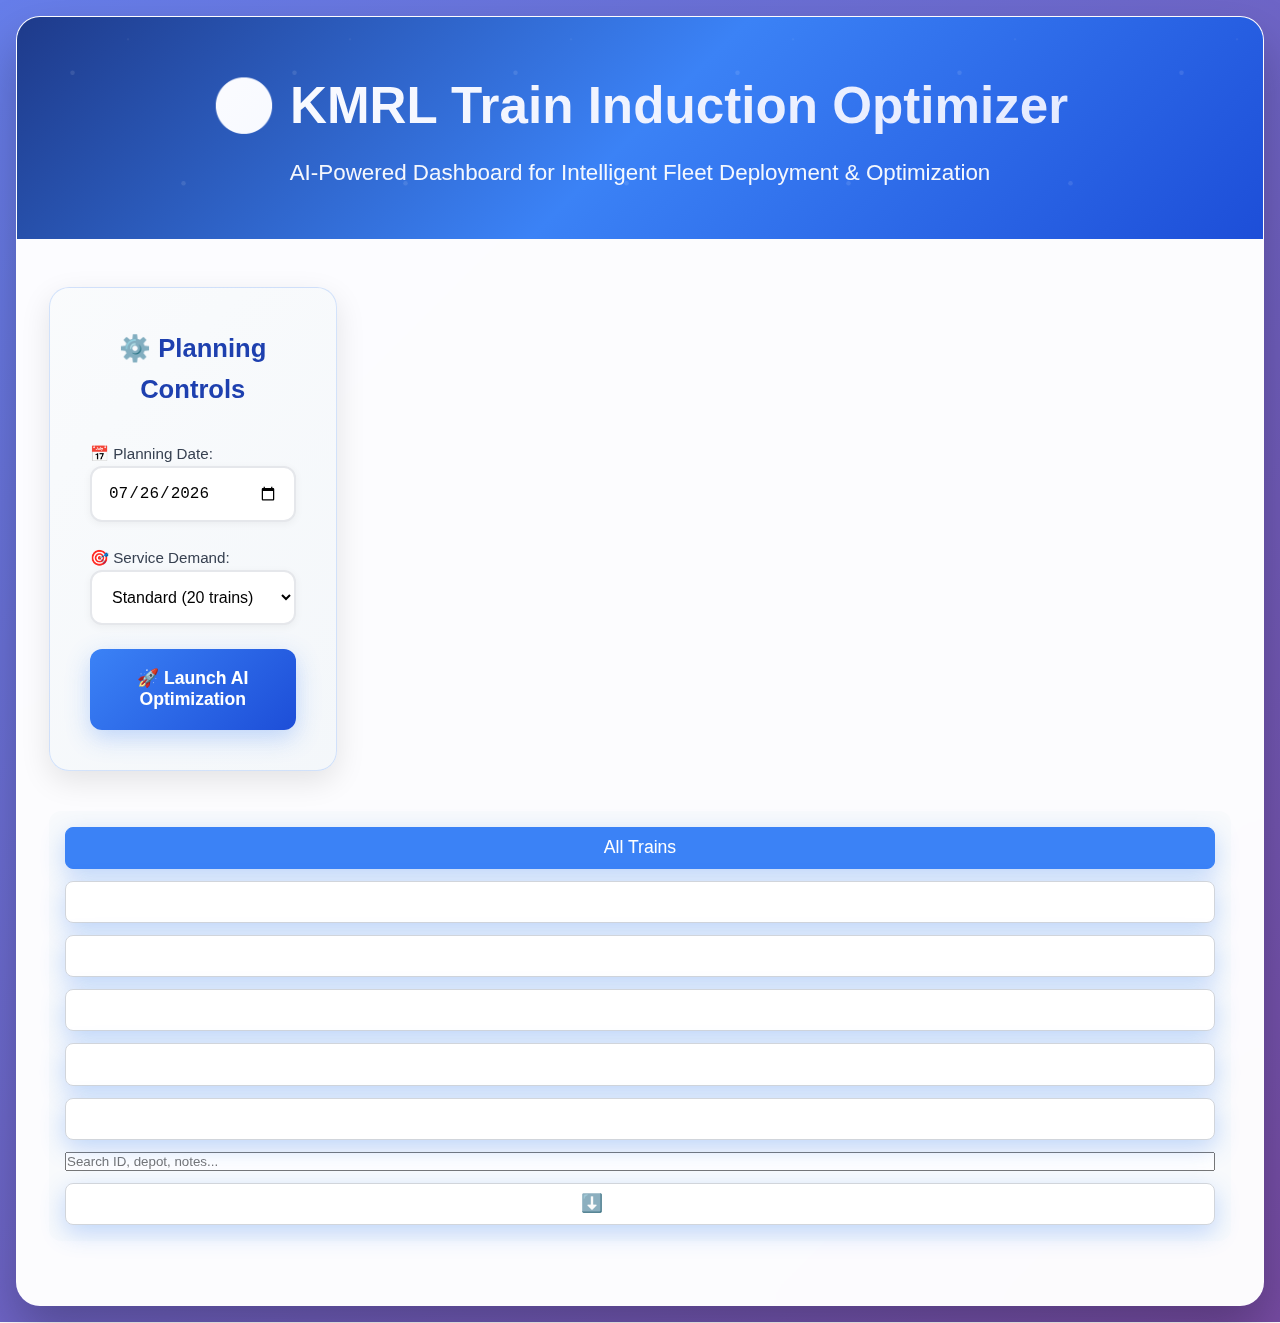
<file: Dashboard.html>
<!DOCTYPE html>
<html lang="en">
<head>
    <meta charset="UTF-8">
    <meta name="viewport" content="width=device-width, initial-scale=1.0">
    <title>KMRL Train Induction Optimization Dashboard</title>
    <style>
        * { box-sizing: border-box; margin: 0; padding: 0; }
        body {
            font-family: -apple-system, BlinkMacSystemFont, 'Segoe UI', Roboto, sans-serif;
            line-height: 1.6;
            color: #2d3748;
            background: linear-gradient(135deg, #667eea 0%, #764ba2 100%);
            min-height: 100vh;
            padding: 1rem;
            overflow-x: hidden;
        }
        .dashboard-container {
            max-width: 1600px;
            margin: 0 auto;
            background: rgba(255, 255, 255, 0.98);
            border-radius: 24px;
            box-shadow: 0 25px 50px rgba(0, 0, 0, 0.25);
            overflow: hidden;
            backdrop-filter: blur(20px);
            border: 1px solid rgba(255, 255, 255, 0.2);
        }
        header {
            background: linear-gradient(135deg, #1e3a8a 0%, #3b82f6 50%, #1d4ed8 100%);
            color: white;
            padding: 3rem 2rem;
            text-align: center;
            position: relative;
            overflow: hidden;
        }
        header::before {
            content: '';
            position: absolute;
            top: 0; left: 0; right: 0; bottom: 0;
            background: url('data:image/svg+xml,<svg xmlns="http://www.w3.org/2000/svg" viewBox="0 0 100 100"><defs><pattern id="grain" width="100" height="100" patternUnits="userSpaceOnUse"><circle cx="25" cy="25" r="1" fill="white" opacity="0.1"/><circle cx="75" cy="75" r="1" fill="white" opacity="0.1"/><circle cx="50" cy="10" r="0.5" fill="white" opacity="0.05"/></pattern></defs><rect width="100" height="100" fill="url(%23grain)"/></svg>') repeat;
            animation: float 6s ease-in-out infinite;
        }
        @keyframes float { 0%, 100% { transform: translateY(0px); } 50% { transform: translateY(-10px); } }
        header h1 {
            font-size: 3.2rem;
            margin-bottom: 0.5rem;
            position: relative;
            z-index: 1;
            background: linear-gradient(135deg, #ffffff 0%, #e0e7ff 100%);
            -webkit-background-clip: text;
            -webkit-text-fill-color: transparent;
            background-clip: text;
            font-weight: 700;
        }
        header p {
            font-size: 1.4rem;
            opacity: 0.95;
            position: relative;
            z-index: 1;
            font-weight: 300;
        }
        main { padding: 3rem 2rem; }
        .controls {
            display: grid;
            grid-template-columns: 1fr 3fr;
            gap: 2rem;
            margin-bottom: 2.5rem;
            align-items: start;
        }
        .control-panel {
            background: linear-gradient(135deg, rgba(248, 250, 252, 0.8) 0%, rgba(241, 245, 249, 0.8) 100%);
            padding: 2.5rem;
            border-radius: 20px;
            box-shadow: 0 10px 30px rgba(0,0,0,0.1);
            border: 1px solid rgba(59, 130, 246, 0.2);
            backdrop-filter: blur(10px);
        }
        .control-panel h3 {
            color: #1e40af;
            margin-bottom: 2rem;
            font-size: 1.6rem;
            text-align: center;
            display: flex;
            align-items: center;
            justify-content: center;
            gap: 0.5rem;
        }
        .control-panel label {
            display: block;
            margin-bottom: 1.5rem;
            font-weight: 500;
            color: #374151;
            font-size: 0.95rem;
        }
        .control-panel input, .control-panel select {
            width: 100%;
            padding: 1rem;
            border: 2px solid #e5e7eb;
            border-radius: 12px;
            font-size: 1rem;
            transition: all 0.3s ease;
            background: white;
            box-shadow: 0 2px 8px rgba(0,0,0,0.05);
        }
        .control-panel input:focus, .control-panel select:focus {
            outline: none;
            border-color: #3b82f6;
            box-shadow: 0 0 0 3px rgba(59, 130, 246, 0.1), 0 4px 12px rgba(0,0,0,0.1);
            transform: translateY(-1px);
        }
        button {
            width: 100%;
            background: linear-gradient(135deg, #3b82f6 0%, #1d4ed8 100%);
            color: white;
            border: none;
            padding: 1.2rem;
            border-radius: 12px;
            cursor: pointer;
            font-size: 1.1rem;
            font-weight: 600;
            transition: all 0.4s cubic-bezier(0.4, 0, 0.2, 1);
            box-shadow: 0 8px 25px rgba(59, 130, 246, 0.3);
            position: relative;
            overflow: hidden;
        }
        button::before {
            content: '';
            position: absolute;
            top: 0; left: -100%;
            width: 100%; height: 100%;
            background: linear-gradient(90deg, transparent, rgba(255,255,255,0.2), transparent);
            transition: left 0.5s;
        }
        button:hover:not(:disabled)::before { left: 100%; }
        button:hover:not(:disabled) {
            transform: translateY(-3px);
            box-shadow: 0 12px 35px rgba(59, 130, 246, 0.4);
        }
        button:disabled {
            background: linear-gradient(135deg, #9ca3af 0%, #6b7280 100%);
            cursor: not-allowed;
            transform: none;
            box-shadow: 0 4px 12px rgba(0,0,0,0.1);
        }
        .loading-spinner {
            display: inline-block;
            width: 20px; height: 20px;
            border: 3px solid rgba(255,255,255,0.3);
            border-radius: 50%;
            border-top-color: white;
            animation: spin 1s ease-in-out infinite;
            margin-right: 0.5rem;
        }
        @keyframes spin { to { transform: rotate(360deg); } }
        #status {
            margin-top: 1.5rem;
            font-style: italic;
            text-align: center;
            color: #059669;
            font-weight: 500;
            padding: 1rem;
            background: rgba(16, 185, 129, 0.1);
            border-radius: 8px;
            border-left: 4px solid #10b981;
            display: none;
        }
        .results-grid {
            display: grid;
            grid-template-columns: repeat(auto-fit, minmax(250px, 1fr));
            gap: 2rem;
            margin-bottom: 3rem;
        }
        .result-card {
            background: linear-gradient(135deg, rgba(248, 250, 252, 0.9) 0%, rgba(241, 245, 249, 0.9) 100%);
            padding: 2rem;
            border-radius: 20px;
            text-align: center;
            border: 1px solid rgba(59, 130, 246, 0.2);
            box-shadow: 0 10px 30px rgba(0,0,0,0.1);
            transition: all 0.4s cubic-bezier(0.4, 0, 0.2, 1);
            backdrop-filter: blur(10px);
            position: relative;
            overflow: hidden;
        }
        .result-card::before {
            content: '';
            position: absolute;
            top: 0; left: 0; right: 0;
            height: 4px;
            background: linear-gradient(90deg, #3b82f6, #8b5cf6, #ec4899);
        }
        .result-card:hover {
            transform: translateY(-8px) scale(1.02);
            box-shadow: 0 20px 40px rgba(0,0,0,0.15);
        }
        .result-card h3 {
            color: #1e40af;
            margin-bottom: 1rem;
            font-size: 3rem;
            font-weight: 700;
            background: linear-gradient(135deg, #3b82f6 0%, #1d4ed8 100%);
            -webkit-background-clip: text;
            -webkit-text-fill-color: transparent;
            background-clip: text;
        }
        .result-card p { color: #6b7280; font-size: 1.1rem; margin: 0; font-weight: 500; }

        table {
            width: 100%;
            border-collapse: separate;
            border-spacing: 0;
            margin-top: 1rem;
            background: white;
            border-radius: 16px;
            overflow: hidden;
            box-shadow: 0 10px 30px rgba(0,0,0,0.1);
            border: 1px solid #e5e7eb;
            display: none;
        }
        th, td {
            padding: 1.2rem 1rem;
            text-align: left;
            border-bottom: 1px solid #f3f4f6;
        }
        th {
            background: linear-gradient(135deg, #f8fafc 0%, #f1f5f9 100%);
            color: #1e40af;
            font-weight: 600;
            position: sticky;
            top: 0;
            z-index: 10;
            cursor: pointer;
            transition: background 0.3s;
            user-select: none;
        }
        th:hover { background: linear-gradient(135deg, #e2e8f0 0%, #cbd5e1 100%); }
        tr { transition: all 0.3s ease; }
        tr:hover {
            background: linear-gradient(135deg, #f8fafc 0%, #f1f5f9 100%);
            transform: scale(1.005);
            box-shadow: 0 4px 12px rgba(0,0,0,0.05);
        }

        .status-good { color: #059669; font-weight: 600; text-shadow: 0 1px 2px rgba(5, 150, 105, 0.2); }
        .status-warn { color: #d97706; font-weight: 600; }
        .status-bad  { color: #dc2626; font-weight: 600; text-shadow: 0 1px 2px rgba(220, 38, 38, 0.2); }

        .progress {
            background: #f3f4f6;
            height: 30px;
            border-radius: 15px;
            overflow: hidden;
            margin: 0.5rem 0;
            box-shadow: inset 0 2px 4px rgba(0,0,0,0.05);
            position: relative;
        }
        .progress-bar {
            height: 100%;
            background: linear-gradient(90deg, #10b981, #34d399, #06b6d4);
            transition: width 1s cubic-bezier(0.4, 0, 0.2, 1);
            box-shadow: 0 0 15px rgba(16, 185, 129, 0.4);
            position: relative;
            overflow: hidden;
        }
        .progress-bar::after {
            content: '';
            position: absolute;
            top: 0; left: 0; bottom: 0; right: 0;
            background: linear-gradient(90deg, transparent, rgba(255,255,255,0.4), transparent);
            animation: shimmer 2s infinite;
        }
        @keyframes shimmer { 0% { transform: translateX(-100%); } 100% { transform: translateX(100%); } }

        .stars { font-size: 1.3rem; color: #fbbf24; }
        .sort-icon { margin-left: 0.5rem; font-size: 0.8rem; opacity: 0.5; transition: opacity 0.3s; }
        th:hover .sort-icon { opacity: 1; }

        .filter-bar {
            margin-bottom: 1rem;
            padding: 1rem;
            background: #f8fafc;
            border-radius: 12px;
            display: flex;
            gap: 0.75rem;
            flex-wrap: wrap;
            align-items: center;
        }
        .filter-btn {
            padding: 0.6rem 1rem;
            border: 1px solid #d1d5db;
            border-radius: 8px;
            background: white;
            cursor: pointer;
            transition: all 0.3s;
            font-weight: 500;
        }
        .filter-btn.active {
            background: #3b82f6;
            color: white;
            border-color: #3b82f6;
        }
        .filter-btn:hover {
            transform: translateY(-1px);
            box-shadow: 0 4px 8px rgba(0,0,0,0.1);
        }
        .grow { flex: 1; min-width: 220px; }
        .muted { color: #6b7280; font-size: 0.95rem; padding: 0.5rem 0.25rem; }

        @media (max-width: 1024px) {
            .controls { grid-template-columns: 1fr; }
        }
        @media (max-width: 768px) {
            table { font-size: 0.9rem; }
            th, td { padding: 0.8rem 0.5rem; }
            header h1 { font-size: 2.2rem; }
            .results-grid { grid-template-columns: 1fr; gap: 1rem; }
            main { padding: 1.5rem 1rem; }
            .filter-bar { justify-content: center; }
        }
    </style>
</head>
<body>
<div class="dashboard-container">
    <header>
        <h1>🚇 KMRL Train Induction Optimizer</h1>
        <p>AI-Powered Dashboard for Intelligent Fleet Deployment & Optimization</p>
    </header>

    <main>
        <div class="controls">
            <div class="control-panel">
                <h3>⚙️ Planning Controls</h3>
                <label>📅 Planning Date:
                    <input type="date" id="planDate" />
                </label>
                <label>🎯 Service Demand:
                    <select id="demand">
                        <option>Standard (20 trains)</option>
                        <option>Peak Hours (22 trains)</option>
                        <option>Weekend (18 trains)</option>
                        <option>Emergency (25 trains)</option>
                    </select>
                </label>
                <button id="optimizeBtn" onclick="runOptimization()">
                    🚀 Launch AI Optimization
                </button>
                <p id="status"></p>
            </div>

            <div id="results" class="results-grid" style="display: none;">
                <!-- KPIs will be injected here -->
            </div>
        </div>

        <div class="filter-bar" id="filterBar">
            <button class="filter-btn active" onclick="filterTrains('all', this)">All Trains</button>
            <button class="filter-btn" onclick="filterTrains('revenue', this)">Revenue Service</button>
            <button class="filter-btn" onclick="filterTrains('standby', this)">Standby</button>
            <button class="filter-btn" onclick="filterTrains('maintenance', this)">Maintenance</button>
            <button class="filter-btn" onclick="filterTrains('oos', this)">Out of Service</button>
            <button class="filter-btn" onclick="filterTrains('highrisk', this)">High Delay Risk</button>
            <input class="grow" type="search" id="searchBox" placeholder="Search ID, depot, notes..." oninput="renderTable()" />
            <button class="filter-btn" onclick="exportCSV()">⬇️ Export CSV</button>
        </div>

        <table id="trainsTable">
            <thead>
                <tr>
                    <th data-key="id">Train ID <span class="sort-icon">↕</span></th>
                    <th data-key="statusText">Status <span class="sort-icon">↕</span></th>
                    <th data-key="duty">Duty <span class="sort-icon">↕</span></th>
                    <th data-key="startMin">Start <span class="sort-icon">↕</span></th>
                    <th data-key="endMin">End <span class="sort-icon">↕</span></th>
                    <th data-key="utilization">Utilization <span class="sort-icon">↕</span></th>
                    <th data-key="energyScore">Energy Score <span class="sort-icon">↕</span></th>
                    <th data-key="health">Health <span class="sort-icon">↕</span></th>
                    <th data-key="riskScore">Delay Risk <span class="sort-icon">↕</span></th>
                    <th data-key="depot">Depot <span class="sort-icon">↕</span></th>
                    <th data-key="notes">Notes</th>
                </tr>
            </thead>
            <tbody id="tableBody">
                <!-- rows injected by JS -->
            </tbody>
        </table>
        <p id="noRows" class="muted" style="display:none;">No trains match your filter/search.</p>
    </main>
</div>

<script>
    // Global state
    let trains = [];
    let sortState = { key: 'id', dir: 'asc' };
    let activeFilter = 'all';
    let currentDemandName = '';
    let summary = null;

    const DEMAND_CONFIG = {
        'Standard (20 trains)': { totalTrains: 20, revenue: 18, standby: 1, maintenance: 1, oos: 0, headwayMin: 6, serviceStart: 6 * 60, serviceEnd: 23 * 60 },
        'Peak Hours (22 trains)': { totalTrains: 22, revenue: 20, standby: 1, maintenance: 1, oos: 0, headwayMin: 5, serviceStart: 5.5 * 60, serviceEnd: 23.5 * 60 },
        'Weekend (18 trains)': { totalTrains: 18, revenue: 16, standby: 1, maintenance: 1, oos: 0, headwayMin: 7, serviceStart: 7 * 60, serviceEnd: 23 * 60 },
        'Emergency (25 trains)': { totalTrains: 25, revenue: 22, standby: 2, maintenance: 1, oos: 0, headwayMin: 4, serviceStart: 5 * 60, serviceEnd: 24 * 60 }
    };

    // Helpers
    const rand = (min, max) => Math.random() * (max - min) + min;
    const randInt = (min, max) => Math.floor(rand(min, max + 1));
    const clamp = (v, min, max) => Math.max(min, Math.min(max, v));
    const pad = (n) => n.toString().padStart(2, '0');
    function toTimeStr(mins) {
        if (mins == null || isNaN(mins)) return '-';
        mins = Math.round(mins);
        if (mins >= 24 * 60) mins -= 24 * 60; // wrap next day
        const h = Math.floor(mins / 60), m = mins % 60;
        return `${pad(h)}:${pad(m)}`;
    }
    const INR = new Intl.NumberFormat('en-IN', { style: 'currency', currency: 'INR', maximumFractionDigits: 0 });

    function setTodayIfEmpty() {
        const input = document.getElementById('planDate');
        const saved = localStorage.getItem('kmrl.planDate');
        if (saved) {
            input.value = saved;
        } else {
            const d = new Date();
            const yyyy = d.getFullYear();
            const mm = String(d.getMonth() + 1).padStart(2, '0');
            const dd = String(d.getDate()).padStart(2, '0');
            input.value = `${yyyy}-${mm}-${dd}`;
        }
        input.addEventListener('change', () => localStorage.setItem('kmrl.planDate', input.value));
        const demandSel = document.getElementById('demand');
        const savedDem = localStorage.getItem('kmrl.demand');
        if (savedDem) demandSel.value = savedDem;
        demandSel.addEventListener('change', () => localStorage.setItem('kmrl.demand', demandSel.value));
    }

    function runOptimization() {
        const btn = document.getElementById('optimizeBtn');
        const status = document.getElementById('status');
        const results = document.getElementById('results');
        const table = document.getElementById('trainsTable');
        const demandSel = document.getElementById('demand');
        const planDate = document.getElementById('planDate').value;

        currentDemandName = demandSel.value;

        // Button loading state
        btn.disabled = true;
        const originalHTML = btn.innerHTML;
        btn.innerHTML = `<span class="loading-spinner"></span> Optimizing...`;
        status.style.display = 'block';
        status.style.color = '#0369a1';
        status.style.borderLeftColor = '#0ea5e9';
        status.textContent = `Running scenario for ${planDate} • ${currentDemandName} — allocating duty, headway, spares, and maintenance windows...`;

        // Simulate AI opt time
        const simDuration = randInt(800, 1600);
        setTimeout(() => {
            const plan = generatePlan(currentDemandName);
            trains = plan.trains;
            summary = plan.summary;
            renderKpis(summary);
            results.style.display = 'grid';
            table.style.display = 'table';
            renderTable();

            status.style.display = 'block';
            status.style.color = '#059669';
            status.style.borderLeftColor = '#10b981';
            status.textContent = `Optimization complete for ${planDate} • Deployed ${summary.deployed}/${summary.total} trains • Headway: ${summary.headway} min`;

            btn.disabled = false;
            btn.innerHTML = originalHTML;
        }, simDuration);
    }

    function generatePlan(demandName) {
        const cfg = DEMAND_CONFIG[demandName] || DEMAND_CONFIG['Standard (20 trains)'];
        const total = cfg.totalTrains;
        const depots = ['Muttom Depot', 'Aluva Yard'];
        const trains = [];
        let idNum = 1;

        // Create revenue trains
        for (let i = 0; i < cfg.revenue; i++) {
            const startMin = randInt(cfg.serviceStart - 30, cfg.serviceStart + 60);
            const endMin = randInt(cfg.serviceEnd - 60, cfg.serviceEnd + 30);
            const health = clamp(Math.round(rand(72, 96)), 0, 100);
            const energy = clamp(Math.round(rand(65, 95)), 0, 100);
            const utilization = clamp(Math.round(rand(82, 95)), 0, 100);
            const riskScore = computeRiskScore(health, utilization, 0.05);
            trains.push({
                id: `KMRL-${String(idNum++).padStart(2, '0')}`,
                status: 'revenue',
                statusText: 'Revenue Service',
                duty: 'Line 1 Service',
                startMin, endMin,
                start: toTimeStr(startMin), end: toTimeStr(endMin),
                health, energyScore: energy, utilization, riskScore,
                riskLevel: riskLevelFromScore(riskScore),
                depot: depots[randInt(0, depots.length - 1)],
                notes: pick(['Regen braking optimized', 'Door calibration OK', 'ATC nominal', 'Wheel profile within limits', 'Brake test passed'])
            });
        }

        // Standby
        for (let i = 0; i < cfg.standby; i++) {
            const startMin = randInt(cfg.serviceStart, cfg.serviceStart + 120);
            const endMin = randInt(cfg.serviceEnd - 120, cfg.serviceEnd);
            const health = clamp(Math.round(rand(68, 92)), 0, 100);
            const energy = clamp(Math.round(rand(60, 90)), 0, 100);
            const utilization = clamp(Math.round(rand(12, 28)), 0, 100);
            const riskScore = computeRiskScore(health, utilization, 0.02);
            trains.push({
                id: `KMRL-${String(idNum++).padStart(2, '0')}`,
                status: 'standby',
                statusText: 'Standby (Hot Spare)',
                duty: 'Standby - Hot Spare',
                startMin, endMin,
                start: toTimeStr(startMin), end: toTimeStr(endMin),
                health, energyScore: energy, utilization, riskScore,
                riskLevel: riskLevelFromScore(riskScore),
                depot: depots[randInt(0, depots.length - 1)],
                notes: pick(['Ready for immediate induction', 'Crew assigned on call', 'Low dwell allocation'])
            });
        }

        // Maintenance
        for (let i = 0; i < cfg.maintenance; i++) {
            const startMin = randInt(0, 5 * 60);
            const endMin = startMin + randInt(150, 360);
            const health = clamp(Math.round(rand(58, 78)), 0, 100);
            const energy = clamp(Math.round(rand(55, 80)), 0, 100);
            const utilization = clamp(Math.round(rand(0, 14)), 0, 100);
            const riskScore = computeRiskScore(health, utilization, 0.1);
            trains.push({
                id: `KMRL-${String(idNum++).padStart(2, '0')}`,
                status: 'maintenance',
                statusText: 'Scheduled Maintenance',
                duty: 'Preventive Maintenance',
                startMin, endMin,
                start: toTimeStr(startMin), end: toTimeStr(endMin),
                health, energyScore: energy, utilization, riskScore,
                riskLevel: riskLevelFromScore(riskScore),
                depot: depots[randInt(0, depots.length - 1)],
                notes: pick(['Brake pad replacement', 'Traction motor inspection', 'Software patching', 'HVAC servicing'])
            });
        }

        // Out of Service (optional / 0 in most scenarios)
        for (let i = 0; i < (cfg.oos || 0); i++) {
            const health = clamp(Math.round(rand(35, 55)), 0, 100);
            const energy = clamp(Math.round(rand(40, 60)), 0, 100);
            const utilization = 0;
            const riskScore = 0.8;
            trains.push({
                id: `KMRL-${String(idNum++).padStart(2, '0')}`,
                status: 'oos',
                statusText: 'Out of Service',
                duty: 'Unavailable',
                startMin: null, endMin: null, start: '-', end: '-',
                health, energyScore: energy, utilization, riskScore,
                riskLevel: 'High',
                depot: depots[randInt(0, depots.length - 1)],
                notes: pick(['Corrective maintenance needed', 'Awaiting spare parts', 'To be commissioned'])
            });
        }

        // If totals don’t add up due to cfg.oos, pad with standby
        while (trains.length < total) {
            const startMin = randInt(cfg.serviceStart, cfg.serviceStart + 60);
            const endMin = randInt(cfg.serviceEnd - 120, cfg.serviceEnd);
            const health = clamp(Math.round(rand(70, 90)), 0, 100);
            const energy = clamp(Math.round(rand(62, 90)), 0, 100);
            const utilization = clamp(Math.round(rand(10, 25)), 0, 100);
            const riskScore = computeRiskScore(health, utilization, 0.02);
            trains.push({
                id: `KMRL-${String(idNum++).padStart(2, '0')}`,
                status: 'standby',
                statusText: 'Standby (Hot Spare)',
                duty: 'Standby - Hot Spare',
                startMin, endMin,
                start: toTimeStr(startMin), end: toTimeStr(endMin),
                health, energyScore: energy, utilization, riskScore,
                riskLevel: riskLevelFromScore(riskScore),
                depot: depots[randInt(0, depots.length - 1)],
                notes: 'Standby buffer for resilience'
            });
        }

        // Summary metrics
        const revenueTrains = trains.filter(t => t.status === 'revenue');
        const deployed = trains.filter(t => t.status === 'revenue' || t.status === 'standby').length;
        const spare = trains.length - revenueTrains.length;
        const avgEnergy = Math.round(avg(trains.map(t => t.energyScore)));
        const avgUtilRevenue = Math.round(avg(revenueTrains.map(t => t.utilization)));
        const avgRisk = avg(trains.map(t => t.riskScore));
        const otp = clamp(Math.round(96 - (avgRisk * 18) + rand(-1.5, 1.5)), 85, 99); // On-time performance %
        const headway = cfg.headwayMin;
        const baseCostPerTrain = 240000; // INR per deployed revenue train (illustrative)
        const costAdj = 1 - ((avgEnergy - 70) / 500); // small energy efficiency bonus
        const estCost = Math.round(revenueTrains.length * baseCostPerTrain * costAdj);

        return {
            trains,
            summary: {
                total: trains.length,
                deployed,
                revenue: revenueTrains.length,
                standby: trains.filter(t => t.status === 'standby').length,
                maintenance: trains.filter(t => t.status === 'maintenance').length,
                oos: trains.filter(t => t.status === 'oos').length,
                headway,
                otp,
                avgEnergy,
                avgUtilRevenue,
                spare,
                estCost
            }
        };
    }

    function pick(arr) { return arr[randInt(0, arr.length - 1)]; }
    function avg(arr) { return arr.length ? arr.reduce((a, b) => a + b, 0) / arr.length : 0; }
    function computeRiskScore(health, utilization, noise = 0.05) {
        // Higher when health is low and utilization high
        let score = (1 - health / 100) * 0.7 + (utilization / 100) * 0.3 + rand(-noise, noise);
        return clamp(score, 0, 1);
    }
    function riskLevelFromScore(score) {
        if (score >= 0.6) return 'High';
        if (score >= 0.3) return 'Medium';
        return 'Low';
    }

    function renderKpis(s) {
        const container = document.getElementById('results');
        container.innerHTML = `
            <div class="result-card">
                <h3>${s.deployed}/${s.total}</h3>
                <p>Trains Deployed</p>
            </div>
            <div class="result-card">
                <h3>${s.otp}%</h3>
                <p>Expected On-Time Performance</p>
            </div>
            <div class="result-card">
                <h3>${s.avgEnergy}/100</h3>
                <p>Energy Optimization Score</p>
            </div>
            <div class="result-card">
                <h3>${s.avgUtilRevenue}%</h3>
                <p>Avg Utilization (Revenue)</p>
            </div>
            <div class="result-card">
                <h3>${s.spare}</h3>
                <p>Standby + Maintenance + OOS</p>
            </div>
            <div class="result-card">
                <h3>${INR.format(s.estCost)}</h3>
                <p>Estimated Operating Cost (Daily)</p>
            </div>
        `;
    }

    function renderTable() {
        if (!trains.length) return;
        const tbody = document.getElementById('tableBody');
        const search = (document.getElementById('searchBox').value || '').toLowerCase().trim();

        // Filtering
        let list = trains.filter(t => {
            let pass = true;
            if (activeFilter === 'revenue') pass = t.status === 'revenue';
            else if (activeFilter === 'standby') pass = t.status === 'standby';
            else if (activeFilter === 'maintenance') pass = t.status === 'maintenance';
            else if (activeFilter === 'oos') pass = t.status === 'oos';
            else if (activeFilter === 'highrisk') pass = t.riskLevel === 'High';

            if (pass && search) {
                const blob = `${t.id} ${t.statusText} ${t.duty} ${t.depot} ${t.notes}`.toLowerCase();
                pass = blob.includes(search);
            }
            return pass;
        });

        // Sorting
        const key = sortState.key;
        const dir = sortState.dir;
        list.sort((a, b) => {
            let va = a[key], vb = b[key];
            // Normalize undefined for notes/time cols
            if (va == null) va = -Infinity;
            if (vb == null) vb = -Infinity;
            if (typeof va === 'string' && typeof vb === 'string') {
                return dir === 'asc' ? va.localeCompare(vb) : vb.localeCompare(va);
            } else {
                return dir === 'asc' ? (va - vb) : (vb - va);
            }
        });

        // Render
        tbody.innerHTML = '';
        list.forEach(t => {
            const healthClass = t.health >= 80 ? 'status-good' : (t.health >= 60 ? 'status-warn' : 'status-bad');
            const riskClass = t.riskLevel === 'High' ? 'status-bad' : (t.riskLevel === 'Medium' ? 'status-warn' : 'status-good');
            const tr = document.createElement('tr');
            tr.innerHTML = `
                <td>${t.id}</td>
                <td>${t.statusText}</td>
                <td>${t.duty}</td>
                <td>${t.start}</td>
                <td>${t.end}</td>
                <td>
                    <div class="progress" title="${t.utilization}%">
                        <div class="progress-bar" style="width:${t.utilization}%"></div>
                    </div>
                </td>
                <td>${t.energyScore}</td>
                <td class="${healthClass}">${t.health}</td>
                <td class="${riskClass}">${t.riskLevel}</td>
                <td>${t.depot}</td>
                <td>${t.notes}</td>
            `;
            tbody.appendChild(tr);
        });

        document.getElementById('noRows').style.display = list.length ? 'none' : 'block';
    }

    function filterTrains(filter, btn) {
        activeFilter = filter;
        document.querySelectorAll('.filter-btn').forEach(b => b.classList.remove('active'));
        if (btn) btn.classList.add('active');
        renderTable();
    }

    function exportCSV() {
        if (!trains.length) return;
        // Export currently visible rows based on filter+search
        const search = (document.getElementById('searchBox').value || '').toLowerCase().trim();
        let list = trains.filter(t => {
            let pass = true;
            if (activeFilter === 'revenue') pass = t.status === 'revenue';
            else if (activeFilter === 'standby') pass = t.status === 'standby';
            else if (activeFilter === 'maintenance') pass = t.status === 'maintenance';
            else if (activeFilter === 'oos') pass = t.status === 'oos';
            else if (activeFilter === 'highrisk') pass = t.riskLevel === 'High';

            if (pass && search) {
                const blob = `${t.id} ${t.statusText} ${t.duty} ${t.depot} ${t.notes}`.toLowerCase();
                pass = blob.includes(search);
            }
            return pass;
        });

        const headers = ['Train ID','Status','Duty','Start','End','Utilization','Energy Score','Health','Delay Risk','Depot','Notes'];
        const rows = list.map(t => [
            t.id, t.statusText, t.duty, t.start, t.end, t.utilization, t.energyScore, t.health, t.riskLevel, t.depot, t.notes
        ]);
        const csv = [headers, ...rows].map(r => r.map(x => `"${String(x).replace(/"/g, '""')}"`).join(',')).join('\n');
        const blob = new Blob([csv], { type: 'text/csv;charset=utf-8;' });
        const url = URL.createObjectURL(blob);
        const a = document.createElement('a');
        const d = document.getElementById('planDate').value || 'plan';
        const scenario = (document.getElementById('demand').value || 'scenario').replace(/\s+/g, '_');
        a.href = url;
        a.download = `KMRL_Induction_${d}_${scenario}.csv`;
        a.click();
        URL.revokeObjectURL(url);
    }

    function initSorting() {
        document.querySelectorAll('#trainsTable th').forEach(th => {
            const key = th.dataset.key;
            if (!key) return;
            th.addEventListener('click', () => {
                if (sortState.key === key) {
                    sortState.dir = sortState.dir === 'asc' ? 'desc' : 'asc';
                } else {
                    sortState.key = key;
                    sortState.dir = 'asc';
                }
                renderTable();
            });
        });
    }

    // Init
    document.addEventListener('DOMContentLoaded', () => {
        setTodayIfEmpty();
        initSorting();
        // Optional: auto-run initial plan
        // runOptimization();
    });
</script>
</body>
</html>
</file>
